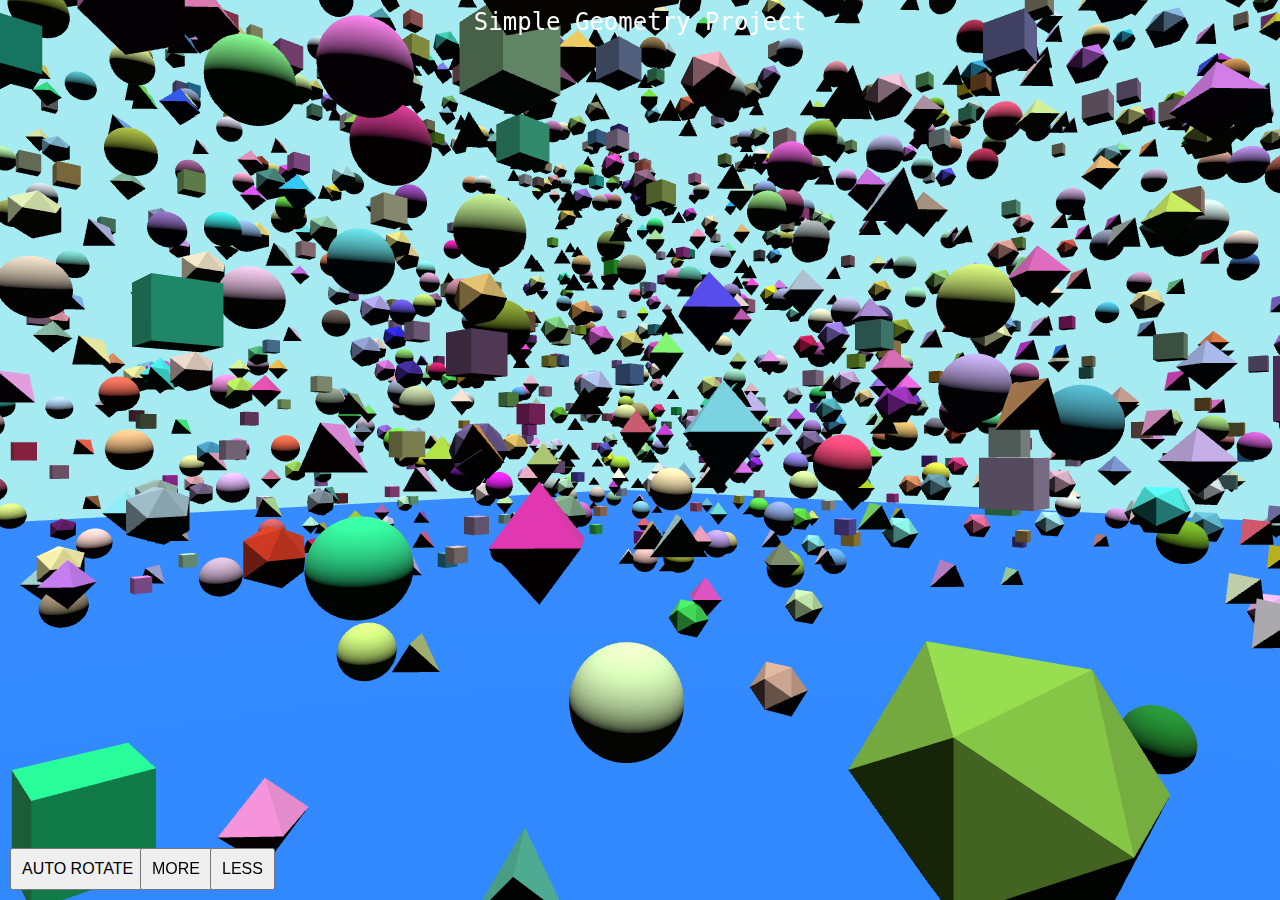
<file: index.html>
<!DOCTYPE html>
<html lang="en">
<head>
  <title>Geometry Project</title>
  <meta charset="utf-8">
  <meta name="viewport" content="width=device-width, user-scalable=no, minimum-scale=1.0, maximum-scale=1.0">
  <link type="text/css" rel="stylesheet" href="examples/main.css">
  <style>
    body { margin: 0; }
    #rotateButton, #increaseButton, #decreaseButton {
      position: absolute;
      bottom: 10px;
      padding: 10px;
      font-size: 16px;
      cursor: pointer;
    }
    #rotateButton { left: 10px; }
    #increaseButton { left: 140px; }
    #decreaseButton { left: 210px; }
  </style>
</head>
<body>
  <div id="info">Simple Geometry Project</div>
  <button id="rotateButton">Auto Rotate</button>
  <button id="increaseButton">MORE</button>
  <button id="decreaseButton">LESS</button>

  <script type="importmap">
    {
      "imports": {
        "three": "./build/three.module.js",
        "three/addons/": "./examples/jsm/"
      }
    }
  </script>

  <script type="module">
    import * as THREE from './build/three.module.js';
    import { OrbitControls } from './examples/jsm/controls/OrbitControls.js';

    class SimpleGeometry {
      constructor() {
        this.totalShapes = 2000;
        this.shapes = [];
        this._Initialize();
      }

      _Initialize() {
        this._threejs = new THREE.WebGLRenderer({
          antialias: true,
        });
        this._threejs.shadowMap.enabled = true;
        this._threejs.shadowMap.type = THREE.PCFSoftShadowMap;
        this._threejs.setPixelRatio(window.devicePixelRatio);
        this._threejs.setSize(window.innerWidth, window.innerHeight);
        document.body.appendChild(this._threejs.domElement);

        window.addEventListener('resize', () => {
          this._OnWindowResize();
        }, false);

        const fov = 60;
        const aspect = window.innerWidth / window.innerHeight;
        const near = 1.0;
        const far = 1000.0;
        this._camera = new THREE.PerspectiveCamera(fov, aspect, near, far);
        this._camera.position.set(75, 20, 80);

        this._scene = new THREE.Scene();

        let light = new THREE.DirectionalLight(0xFFFFFF, 4.0);
        light.position.set(20, 100, 10);
        light.target.position.set(0, 0, 0);
        light.castShadow = true;
        light.shadow.bias = -0.001;
        light.shadow.mapSize.width = 2048;
        light.shadow.mapSize.height = 2048;
        light.shadow.camera.near = 0.1;
        light.shadow.camera.far = 500.0;
        light.shadow.camera.left = 100;
        light.shadow.camera.right = -100;
        light.shadow.camera.top = 100;
        light.shadow.camera.bottom = -100;
        this._scene.add(light);

        light = new THREE.AmbientLight(0x101010);
        this._scene.add(light);

        const backColor = new THREE.Color(0xA7EBF2);
        this._scene.background = backColor;

        this._controls = new OrbitControls(this._camera, this._threejs.domElement);
        this._controls.target.set(0, 20, 0);
        this._controls.update();

        const plane = new THREE.Mesh(
          new THREE.PlaneGeometry(400, 400, 10, 10),
          new THREE.MeshStandardMaterial({
            color: 0x1B78F2,
          }));
        plane.castShadow = false;
        plane.receiveShadow = false;
        plane.rotation.x = -Math.PI / 2;
        this._scene.add(plane);

        this.geometries = [
          new THREE.BoxGeometry(2, 2, 2),
          new THREE.SphereGeometry(2, 32, 32),
          new THREE.IcosahedronGeometry(2),
          new THREE.OctahedronGeometry(2),
          new THREE.TetrahedronGeometry(2)
        ];

        this._AddShapes(this.totalShapes);

        this.cameraRadius = 100;
        this.cameraAngle = 0;
        this.isRotating = false;

        const rotateButton = document.getElementById('rotateButton');
        rotateButton.addEventListener('click', () => {
          this.isRotating = !this.isRotating;
          rotateButton.textContent = this.isRotating ? 'Stop Rotation' : 'Start Rotation';
        });

        const increaseButton = document.getElementById('increaseButton');
        increaseButton.addEventListener('click', () => {
          this.totalShapes += 1000;
          this._AddShapes(1000);
        });

        const decreaseButton = document.getElementById('decreaseButton');
        decreaseButton.addEventListener('click', () => {
          if (this.totalShapes > 1000) {
            this.totalShapes -= 1000;
            this._RemoveShapes(1000);
          }
        });

        this._RAF();
      }

      _AddShapes(count) {
        for (let i = 0; i < count; i++) {
          const x = (Math.random() - 0.5) * 200;
          const y = Math.random() * 100 + 2.0;
          const z = (Math.random() - 0.5) * 200;
          const randomColor = new THREE.Color(Math.random(), Math.random(), Math.random());
          const geometry = this.geometries[Math.floor(Math.random() * this.geometries.length)];
          const material = new THREE.MeshStandardMaterial({ color: randomColor });
          const shape = new THREE.Mesh(geometry, material);
          shape.position.set(x, y, z);
          shape.castShadow = true;
          shape.receiveShadow = false;
          this._scene.add(shape);
          this.shapes.push(shape);
        }
      }

      _RemoveShapes(count) {
        for (let i = 0; i < count; i++) {
          const shape = this.shapes.pop();
          if (shape) {
            this._scene.remove(shape);
          }
        }
      }

      _OnWindowResize() {
        this._camera.aspect = window.innerWidth / window.innerHeight;
        this._camera.updateProjectionMatrix();
        this._threejs.setSize(window.innerWidth, window.innerHeight);
      }

      _RAF() {
        requestAnimationFrame(() => {
          if (this.isRotating) {
            this.cameraAngle += 0.001;
            this._camera.position.x = this.cameraRadius * Math.cos(this.cameraAngle);
            this._camera.position.z = this.cameraRadius * Math.sin(this.cameraAngle);
            this._camera.position.y = 20;
          }

          this._camera.lookAt(new THREE.Vector3(10, 1, 0));
          this._controls.update();
          this._threejs.render(this._scene, this._camera);
          this._RAF();
        });
      }
    }

    let _APP = null;

    window.addEventListener('DOMContentLoaded', () => {
      _APP = new SimpleGeometry();
    });
  </script>
</body>
</html>
</file>
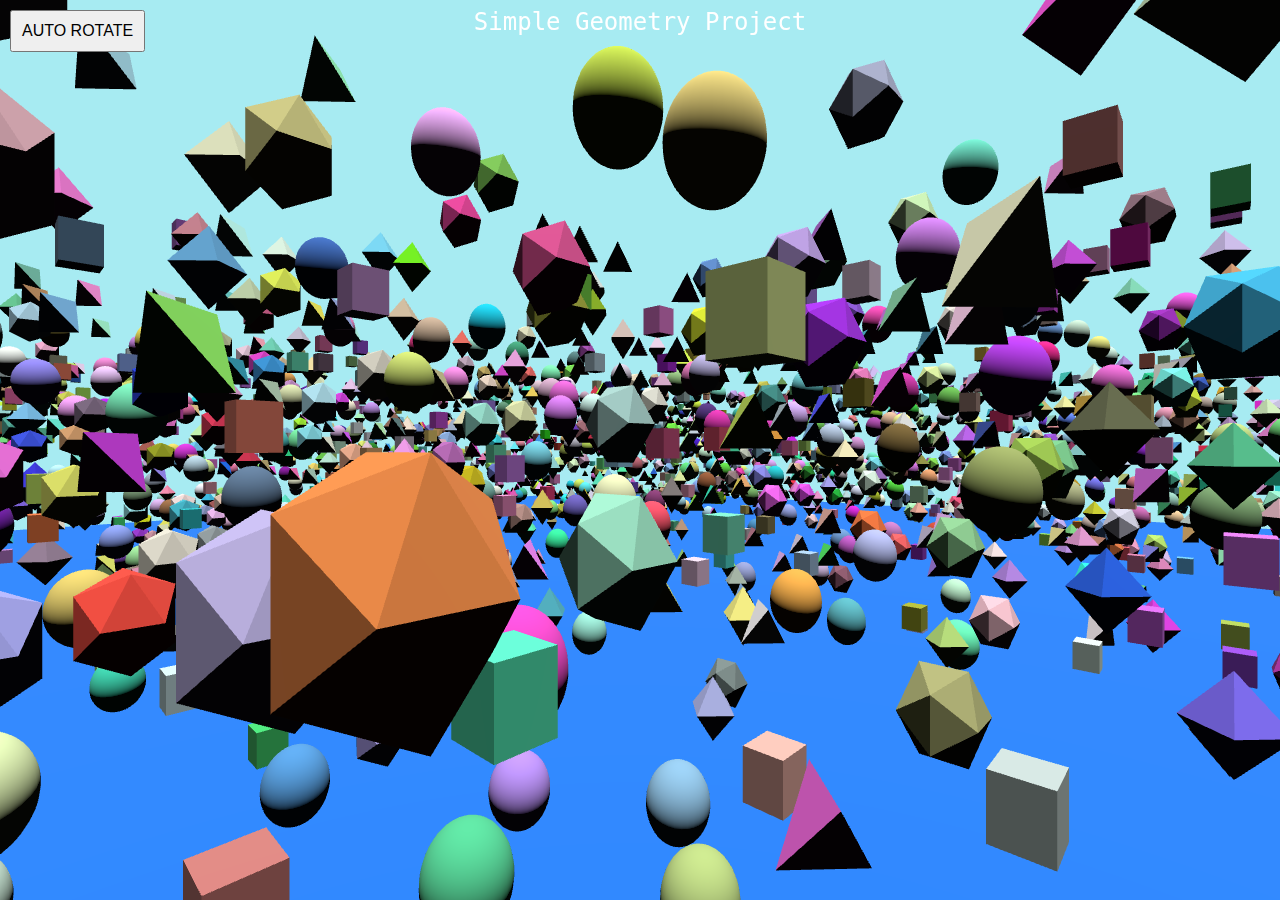
<file: examples/index.html>
<!DOCTYPE html>
<html lang="en">
<head>
  <title>Geometry Project</title>
  <meta charset="utf-8">
  <meta name="viewport" content="width=device-width, user-scalable=no, minimum-scale=1.0, maximum-scale=1.0">
  <link type="text/css" rel="stylesheet" href="main.css">
  <style>
    #rotateButton {
      position: absolute;
      top: 10px;
      left: 10px;
      padding: 10px;
      font-size: 16px;
      cursor: pointer;
    }
  </style>
</head>
<body>
  <div id="info">
    Simple Geometry Project
  </div>
  
  <button id="rotateButton">Auto Rotate</button>

  <script type="importmap">
    {
      "imports": {
        "three": "../build/three.webgpu.js",
        "three/tsl": "../build/three.webgpu.js",
        "three/addons/": "./jsm/"
      }
    }
  </script>

  <script type="module">
    import * as THREE from '/build/three.module.js';
    import { OrbitControls } from '/examples/jsm/controls/OrbitControls.js';

    class BasicWorldDemo {
      constructor() {
        this._Initialize();
      }

      _Initialize() {
        this._threejs = new THREE.WebGLRenderer({
          antialias: true,
        });
        this._threejs.shadowMap.enabled = true;
        this._threejs.shadowMap.type = THREE.PCFSoftShadowMap;
        this._threejs.setPixelRatio(window.devicePixelRatio);
        this._threejs.setSize(window.innerWidth, window.innerHeight);

        document.body.appendChild(this._threejs.domElement);

        window.addEventListener('resize', () => {
          this._OnWindowResize();
        }, false);

        const fov = 60;
        const aspect = 1920 / 1080;
        const near = 1.0;
        const far = 1000.0;
        this._camera = new THREE.PerspectiveCamera(fov, aspect, near, far);
        this._camera.position.set(75, 20, 80);

        this._scene = new THREE.Scene();

        let light = new THREE.DirectionalLight(0xFFFFFF, 4.0);
        light.position.set(20, 100, 10);
        light.target.position.set(0, 0, 0);
        light.castShadow = true;
        light.shadow.bias = -0.001;
        light.shadow.mapSize.width = 2048;
        light.shadow.mapSize.height = 2048;
        light.shadow.camera.near = 0.1;
        light.shadow.camera.far = 500.0;
        light.shadow.camera.left = 100;
        light.shadow.camera.right = -100;
        light.shadow.camera.top = 100;
        light.shadow.camera.bottom = -100;
        this._scene.add(light);

        light = new THREE.AmbientLight(0x101010);
        this._scene.add(light);

        const backColor = new THREE.Color(0xA7EBF2);
        this._scene.background = backColor;

        this._controls = new OrbitControls(this._camera, this._threejs.domElement);
        this._controls.target.set(0, 20, 0);
        this._controls.update();

        const plane = new THREE.Mesh(
          new THREE.PlaneGeometry(400, 400, 10, 10),
          new THREE.MeshStandardMaterial({
            color: 0x1B78F2,
          }));
        plane.castShadow = false;
        plane.receiveShadow = false;
        plane.rotation.x = -Math.PI / 2;
        this._scene.add(plane);

        const geometries = [
          new THREE.BoxGeometry(2, 2, 2),
          new THREE.SphereGeometry(2, 32, 32),
          new THREE.IcosahedronGeometry(2),
          new THREE.OctahedronGeometry(2),
          new THREE.TetrahedronGeometry(2)
        ];

        for (let x = -33; x < 33; x++) {
          for (let y = -33; y < 33; y++) {
            const randomColor = new THREE.Color(Math.random(), Math.random(), Math.random());
            const geometry = geometries[Math.floor(Math.random() * geometries.length)];
            const material = new THREE.MeshStandardMaterial({ color: randomColor });
            const shape = new THREE.Mesh(geometry, material);
            shape.position.set(Math.random() + x * 5, Math.random() * 36.0 + 2.0, Math.random() + y * 5);
            shape.castShadow = true;
            shape.receiveShadow = false;
            this._scene.add(shape);
          }
        }

        this.cameraRadius = 100; 
        this.cameraAngle = 0; 
        this.isRotating = false; 

        const rotateButton = document.getElementById('rotateButton');
        rotateButton.addEventListener('click', () => {
          this.isRotating = !this.isRotating;
          rotateButton.textContent = this.isRotating ? 'Stop Rotation' : 'Start Rotation';
        });

        this._RAF();
      }

      _OnWindowResize() {
        this._camera.aspect = window.innerWidth / window.innerHeight;
        this._camera.updateProjectionMatrix();
        this._threejs.setSize(window.innerWidth, window.innerHeight);
      }

      _RAF() {
        requestAnimationFrame(() => {
          if (this.isRotating) {
            this.cameraAngle += 0.001;
            this._camera.position.x = this.cameraRadius * Math.cos(this.cameraAngle);
            this._camera.position.z = this.cameraRadius * Math.sin(this.cameraAngle);
            this._camera.position.y = 20;
          }

          this._camera.lookAt(new THREE.Vector3(10, 1, 0));
          this._controls.update();
          this._threejs.render(this._scene, this._camera);
          this._RAF();
        });
      }
    }

    let _APP = null;

    window.addEventListener('DOMContentLoaded', () => {
      _APP = new BasicWorldDemo();
    });
  </script>
</body>
</html>
</file>
<file: examples/main.css>
body {
	margin: 0;
	background-color: #000;
	color: #fff;
	font-family: Monospace;
	font-size: 24px;
	line-height: 24px;
	overscroll-behavior: none;
}


button {
	cursor: pointer;
	text-transform: uppercase;
}

#info {
	position: absolute;
	top: 0px;
	width: 100%;
	padding: 10px;
	box-sizing: border-box;
	text-align: center;
	-moz-user-select: none;
	-webkit-user-select: none;
	-ms-user-select: none;
	user-select: none;
	pointer-events: none;
	z-index: 1;
}

a, button, input, select {
	pointer-events: auto;
}

.lil-gui {
	z-index: 2 !important;
}

@media all and ( max-width: 640px ) {
	.lil-gui.root { 
		right: auto;
		top: auto;
		max-height: 50%;
		max-width: 80%;
		bottom: 0;
		left: 0;
	}
}

#overlay {
	position: absolute;
	font-size: 16px;
	z-index: 2;
	top: 0;
	left: 0;
	width: 100%;
	height: 100%;
	display: flex;
	align-items: center;
	justify-content: center;
	flex-direction: column;
	background: rgba(0,0,0,0.7);
}
</file>
